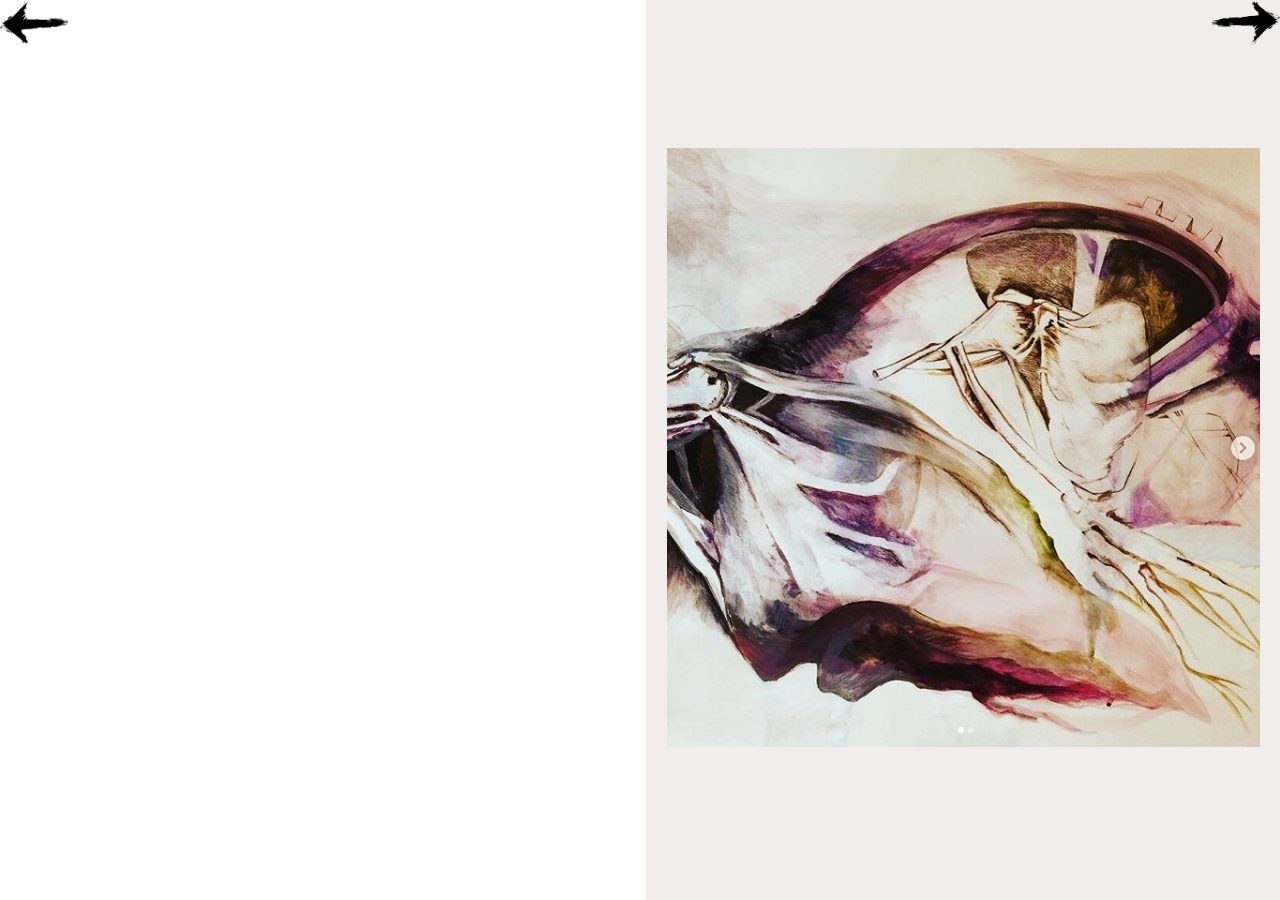
<file: index.html>
<!DOCTYPE html>
<html lang="">

<head>
    <meta charset="utf-8">
    <meta name="viewport" content="width=device-width, initial-scale=1.0">
    <title></title>
    <link rel="stylesheet" href="style.css">
</head>

<body>
    <div class="container">

        <div class="left">
            <p>Work in progress. Out of my comfort zone with.</p>
        </div>

        <div class="right">
            <p>
                <img class="paint" src="pics/paint1.png" alt="paint">
            </p>
        </div>
    </div>
    <div class="page-controls">
        <img class="arrow-top-left" src="pics/arrow1.png" alt="">
        <a href="sub.html">
            <img class="arrow-top-right" src="pics/arrow2.png" alt="">
        </a>
    </div>
    <script src="jvscript.js"></script>
</body>

</html>
</file>
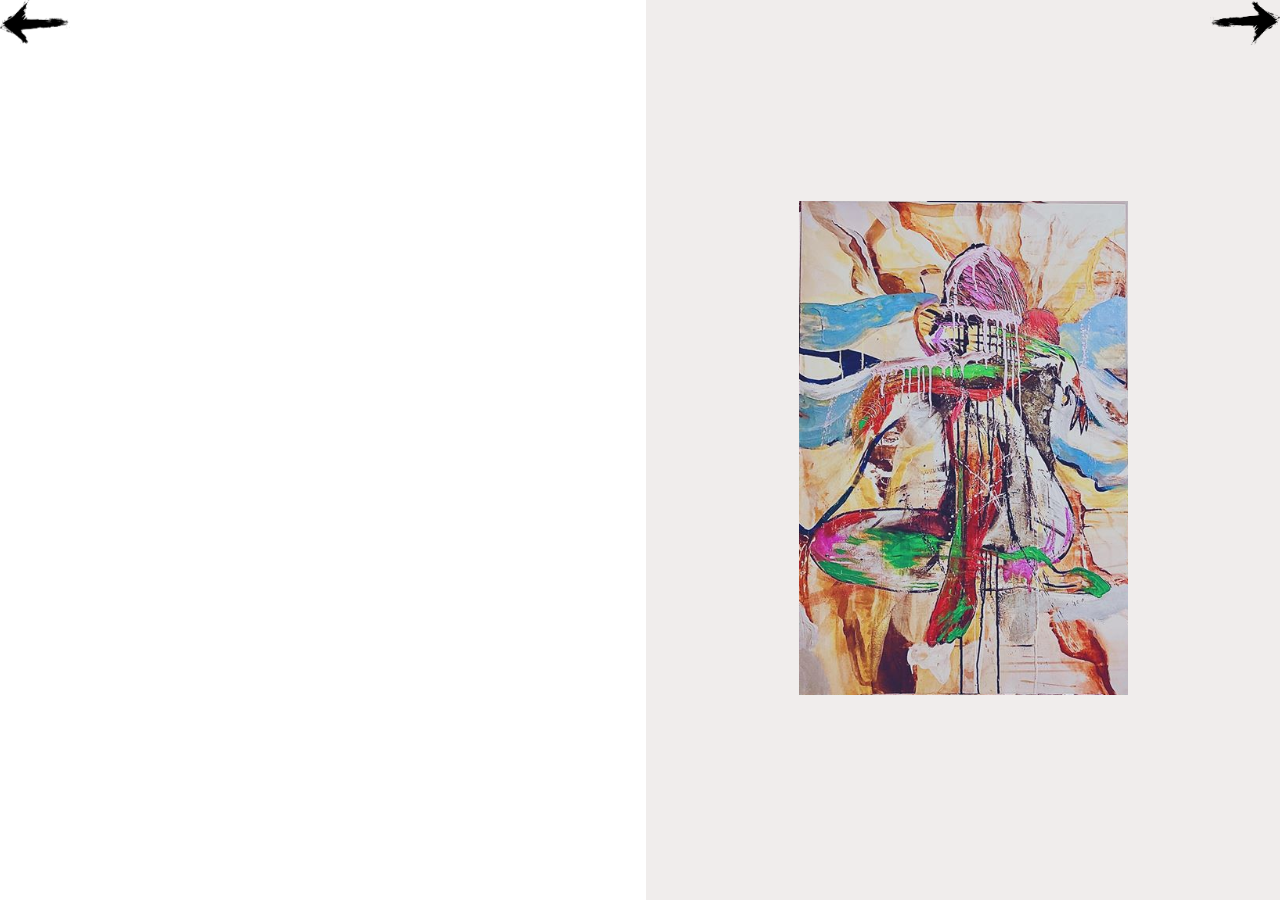
<file: sub.html>
<!DOCTYPE html>
<html lang="">

<head>
    <meta charset="utf-8">
    <meta name="viewport" content="width=device-width, initial-scale=1.0">
    <title></title>
    <link rel="stylesheet" href="style.css">
</head>

<body>

    <div class="container">

        <div id="page2" class="left">

            <p>Work in progress. Out of my comfort zone with.</p>
        </div>

        <div class="right">
            <p>
                <img class="paint" src="pics/paint2.png" alt="paint">
            </p>
        </div>
    </div>
    <div class="page-controls">
        <a href="index.html">
            <img class="arrow-top-left" src="pics/arrow1.png" alt="">
        </a>
        <img class="arrow-top-right" src="pics/arrow2.png" alt="">
    </div>
    <script src="jvscript.js"></script>
</body>

</html>
</file>
<file: style.css>
@import url('https://fonts.googleapis.com/css?family=Baskervville:400,400i&display=swap');

 * {
     box-sizing: border-box;
 }

 img {
     max-width: 100%;
 }

 body {
     padding: 0;
     margin: 0;
     overflow-y: scroll;
     font-family: 'baskervville', serif;
 }

 .container {
     display: grid;
     grid-template-columns: repeat(2, 1fr);
     grid-column-gap: 1%;
     overflow: hidden;
 }

 .container div {
     display: grid;
     place-items: center;
 }

 .left {
     transform: translateY(-100vh);
     animation: slidedown-anim 1.5s ease-in-out both;
     background-color: #d3bbaf;
     height: 100vh;
 }

 .left p {
     /*font-family: 'baskervville', serif;*/
     font-size: 60px;

 }

 @keyframes slidedown-anim {
     100% {
         transform: translateY(0);
     }
 }

 /* Button content*/



 .left p,
 .paint {
     animation: buttonleft-anim 3s;
     text-align: center;
     opacity: 1;
     /*transform: matrix(1, 0, 0, 1, 0, 0);*/
 }

 @keyframes buttonleft-anim {
     0% {
         opacity: 0;
     }

     50% {
         opacity: 0;
     }

     55% {
         opacity: 0.1;
     }

     60% {
         opacity: 0.2;
     }

     65% {
         opacity: 0.3;
     }

     70% {
         opacity: 0.4;
     }

     75% {
         opacity: 0.5;
     }

     80% {
         opacity: 0.6;
     }

     85% {
         opacity: 0.7;
     }

     90% {
         opacity: 0.8;
     }

     95% {
         opacity: 0.9;
     }

     100% {
         opacity: 1;
     }
 }



 .right p {
     /*animation: buttonright-anim 4.5s ease-in-out both;*/
     text-align: center;
     opacity: 1;
     transform: matrix(1, 0, 0, 1, 0, 0);
     /*transform: translate(10px, 6px);
     margin: 0 0 -6px -10px;*/
 }


 @keyframes buttonright-anim {
     100% {
         transform: translateX(0);
     }

     0% {
         transform: translateX(100vh);
     }
 }


 /* Diana content*/
 .right {
     animation: slideup-anim 1.5s ease-in-out both;
     background-color: #f0edec;
 }

 @keyframes slideup-anim {
     0% {
         transform: translateY(100vh);
     }

     100% {
         transform: translateY(0);
     }
 }

 /* Gallery content*/
 .content {
     animation: slideright-anim 4.5s ease-in-out both;
     text-align: center;
 }

 @keyframes slideright-anim {
     100% {
         transform: translateX(0);
     }

     0% {
         transform: translateX(100vh);
     }
 }

 .arrow-top-left {
     width: 70px;
     position: fixed;
     z-index: 100;
     top: 0;
     left: 0;
 }

 .arrow-top-right {
     width: 70px;
     position: fixed;
     text-align: right;
     top: 0;
     right: 0;
     /*margin: -20px;
     margin-left: 640px;*/
     padding: 0;
 }

 #page2 {
     background-color: #138762;
 }
</file>
